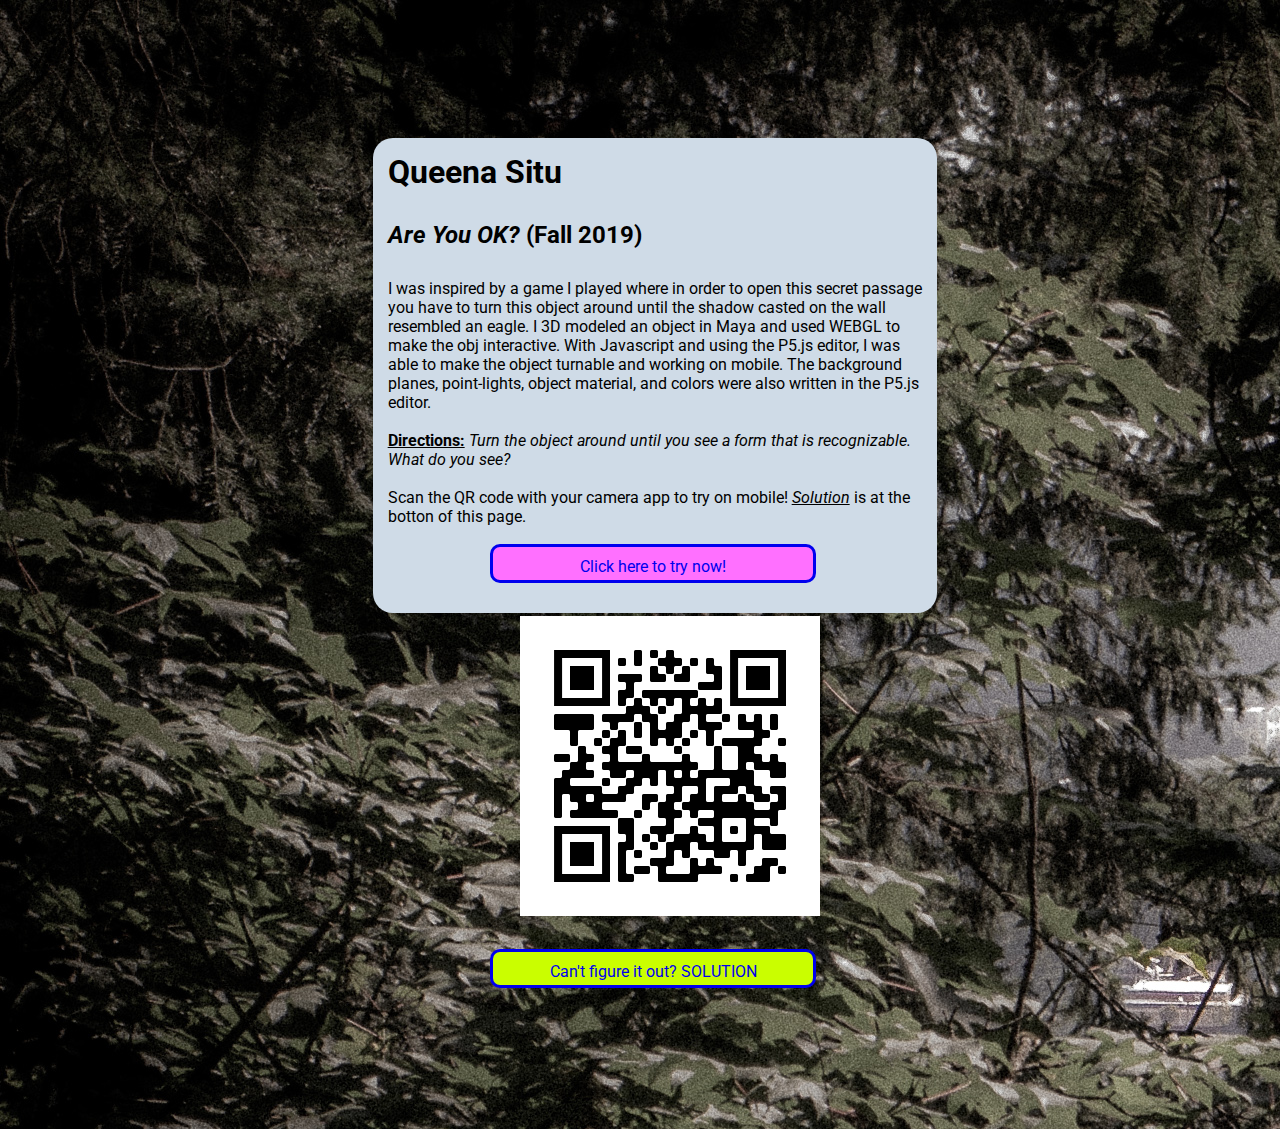
<file: index.html>
<!DOCTYPE html>
<html lang="en">
<head>
	<meta charset="UTF-8">

	<link rel="stylesheet" type="text/css" href="style.css">
	<link href="https://fonts.googleapis.com/css?family=Roboto&display=swap" rel="stylesheet">

	<title>Queena Situ</title>
</head>

<!-- ------------------------------------------------------------------------- -->

<body>


<div class="myGrid">

			
		
	
			<h1 id="name">Queena Situ</h1>
	

			<h2 id="title"><em>Are You OK?</em> (Fall 2019)</h2>



			<p id="statement">
			I was inspired by a game I played where in order to open this secret passage you have to turn this object around until the shadow casted on the wall resembled an eagle. I 3D modeled an object in Maya and used WEBGL to make the obj interactive. With Javascript and using the P5.js editor, I was able to make the object turnable and working on mobile. The background planes, point-lights, object material, and colors were also written in the P5.js editor.

				<br>
				<br>
				<u><b>Directions:</b></u> <em>Turn the object around until you see a form that is recognizable. What do you see? </em>

				<br>
				<br>
				Scan the QR code with your camera app to try on mobile! <u><em>Solution</em></u> is at the botton of this page. 


			</p>

				<a id="link" href="index2.html">Click here to try now!</a>

				<img id="qrCode" src="QR_CODE.png" alt="QR code linking to website for mobile"></img>

				<a id="solution" href="solution.png">Can't figure it out? SOLUTION</a>




</div>


</body>
</html>
</file>
<file: style.css>
html {
	margin: 0;
	padding: 0;
}

body {
  margin: 10%;
  padding: 10px;
  font-family: 'Roboto', sans-serif;
  background-image: url("mt_tabor.jpg");
}

canvas {
  display: block;

}


.myGrid {
	display: grid;
	grid-template-columns: repeat(7, 1fr);
	grid-gap: 0;
	grid-template-areas:". . emp  emp  emp  . ."
						". . box1 box1 box1 . ."
						". . box2 box2 box2 . ."
						". . box3 box3 box3 . ."
						". .  .   box4  .   . ."
						". .  .   box5  .   . ."
						". .  .   box6  .   . ."
						;

}


img {
	padding: 10%;
}

a {

	text-decoration: none;
	text-align: center;
	border-style: solid;
	border-radius: 10px;
	font-size: 1rem;
	width: 100%;
	height: 15px;

}

a:hover {
	transform: scale(1.15);

	text-decoration: underline;
}



#name {
	grid-area: box1;
	text-align: left;
	width: 100%;
	height: 100%;
	margin: auto; 
	background-color: #cfdbe7;
	padding: 15px;

	border-style: hidden;
	border-radius: 20px;


	
}
#title {
	grid-area: box2;
	text-align: left;
	width: 100%;
	height: 100%;
	margin: auto; 
	background-color: #cfdbe7;
	padding: 15px;
	
}

#statement {
	grid-area: box3;
	text-align: left;
	width: 100%;
	height: 115%;
	margin: auto; 
	background-color: #cfdbe7;
	padding: 15px;
	border-style: hidden;
	border-radius: 20px;
}

#link {
	background-color: #ff70ff;
	grid-area: box4;
	width: 100%;
	height: 30%;
	margin: auto;
	padding: 10px;

}

#qrCode {
	margin: auto; 
	grid-area: box5;

}


#solution {
	grid-area: box6;
	width: 100%;
	height: 30%;
	margin: auto;
	padding: 10px;

	background-color:#cafe00;
}
</file>
